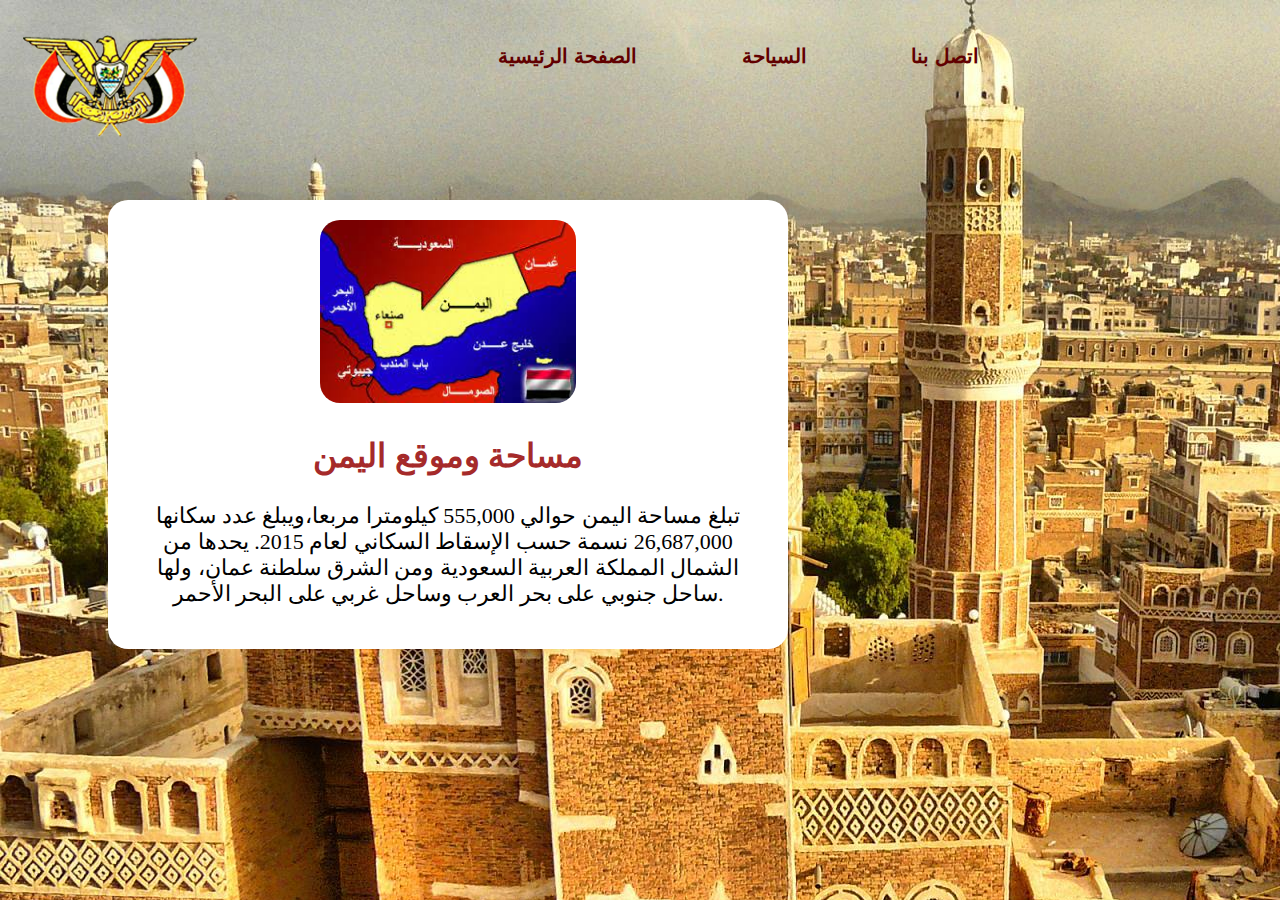
<file: index.html>
<!DOCTYPE html>
<html lang="en">
<head>
    <meta charset="UTF-8">
    <meta http-equiv="X-UA-Compatible" content="IE=edge">
    <meta name="viewport" content="width=device-width, initial-scale=1.0">
    <title>الرئيسية</title>
    <link rel="stylesheet" href="css/style.css">
</head>
<body>

    <div class="logo">
        <img class="bird" src="img/الطير.png">
    </div>
    <div class="list">
        <ul>
            
            <li><a href="index.html"> الصفحة الرئيسية </a></li>
            <li><a href="tourist.html">السياحة</a></li>
            <li><a href="contact.html">اتصل بنا</a></li>
                    
                
                </ul>
    
       </div>
        
   
   <div class="about-yemen">
       <img class="map" src="img/map2.jpg">
      <h2>مساحة وموقع اليمن    </h2>
   <p>تبلغ مساحة اليمن حوالي 555,000 كيلومترا مربعا،ويبلغ عدد سكانها 26,687,000 نسمة حسب الإسقاط السكاني لعام 2015. يحدها  من الشمال المملكة العربية السعودية ومن الشرق سلطنة عمان، ولها ساحل جنوبي على بحر العرب وساحل غربي على البحر الأحمر.
    <br>
   </p>

</div>
 
</body>
</html>
</file>
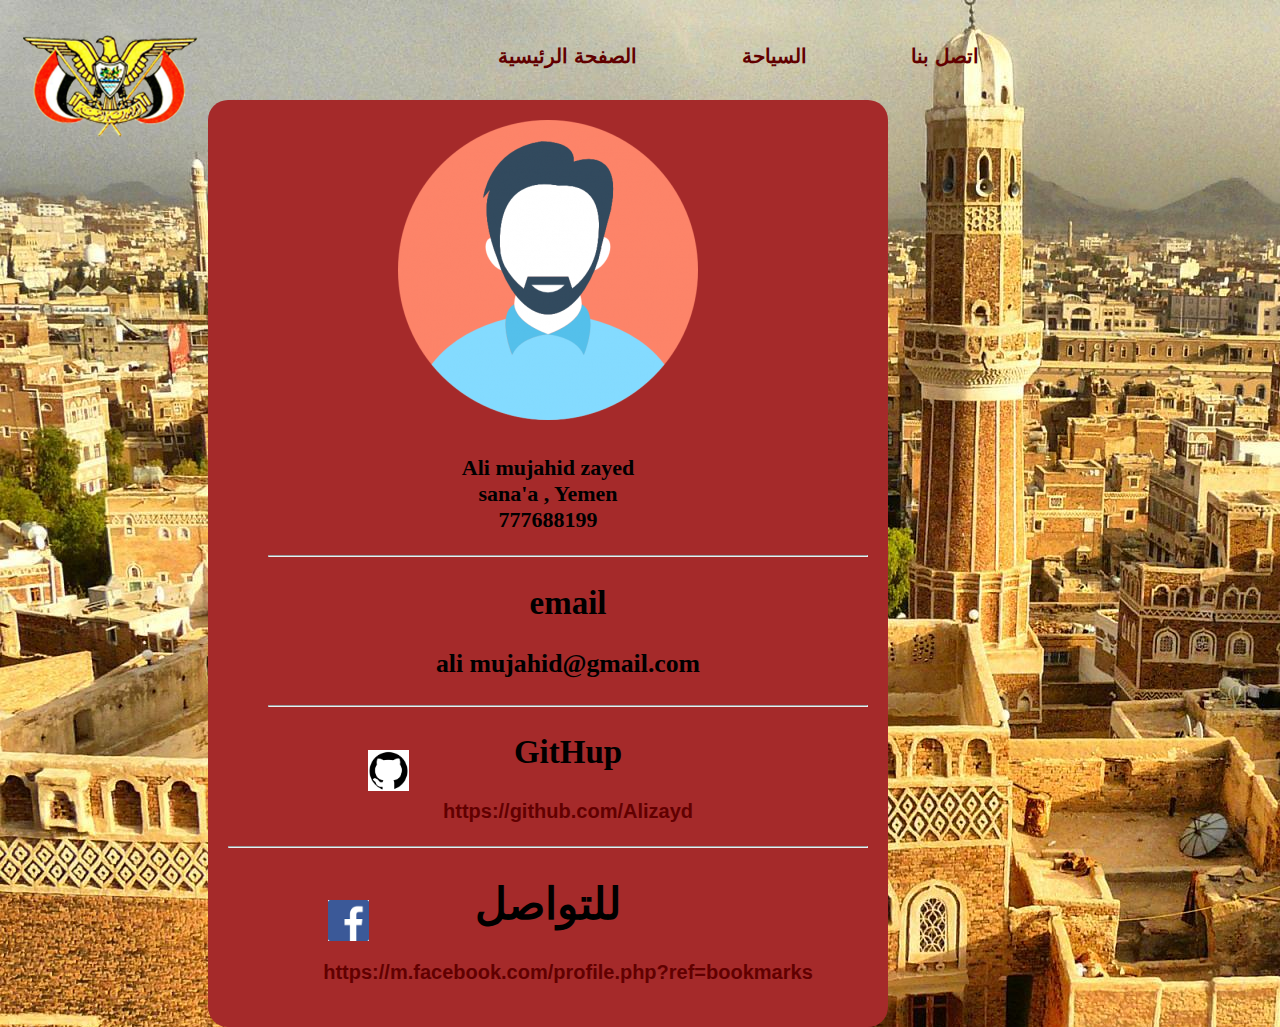
<file: contact.html>
<!DOCTYPE html>
<html lang="en">

<head>
  <meta charset="UTF-8">
  <meta http-equiv="X-UA-Compatible" content="IE=edge">
  <meta name="viewport" content="width=device-width, initial-scale=1.0">
  <title>اتصل بنا</title>
  <link rel="stylesheet" href="css/style.css">
</head>

<body>
  <div class="logo">
    <img class="bird" src="img/الطير.png">
  </div>
  <div class="list">
    <ul>
        
        <li><a href="index.html"> الصفحة الرئيسية </a></li>
        <li><a href="tourist.html">السياحة</a></li>
        <li><a href="contact.html">اتصل بنا</a></li>
                
            
            </ul>

   </div>

<div class="x">
  
  <img src="img/user.png">
  <h4>Ali mujahid zayed<br>

    sana'a  , Yemen<br>
   777688199<br>
   
   <ul>
   <hr>
    <h2 class="k">email</h2>
    <h3>ali mujahid@gmail.com</h3>
    <hr>
    <h2 class="k">GitHup</h2>
   <div class="logo"> <img class="yl" src="img/images.png">
  </div>
  
  <li> <a href ="https://github.com/Alizayd">  https://github.com/Alizayd</a></li> 
  </ul>


    <hr>
    <h1>للتواصل</h1>
    <div class="v">
     
<ul>
  <li > <a href="https://m.facebook.com/profile.php?ref=bookmarks">https://m.facebook.com/profile.php?ref=bookmarks</a></li>

</ul>


    </div>
      <div>
        <div class="logo">
          <img class="tv" src="img/fis.png">
        
      </div>
  
      </div>
     
    

</div>
</body>

</html>
</file>
<file: css/style.css>
body{
    background-image: url(../img/4.jpg);
}

.list{
    margin-top:20px;
    float: left;
    margin-left: 200px;    
}

ul li a{

    text-decoration: none;
    font-size: 20px;
    display: inline;
    margin: 50px;
    font-family:'Franklin Gothic Medium', 'Arial Narrow', Arial, sans-serif;
    font-weight: bold;
    color: rgb(97, 0, 0);
}
ul li{
    list-style: none;
    display: inline;
    margin-top: 50px;
    

 }

 .logo{
     float:left;
     width: 200px;
    
 }

 .bird{
     width: 100%;
 }

 .about-yemen{
     width:50%;
     text-align: center;
     background-color: rgb(255, 255, 255);
     position: absolute;
     top: 200px;
     font-size: 22px;
     padding: 20px;
     border-radius: 20px;
     margin-left: 100px;
     


 }

 h2{
     color: brown;
 }

 .map{
     border-radius: 20px;
     width:40%;
 }

 .parent{
     width: 100%;
     position: absolute;
     top: 250px;
     background-color: white;
     border-radius: 20px;
     text-align: center;
 }
 .child{
     margin: 1%;
     width: calc(94% / 3);
     float: left;
 }

 .img-tourist{
     width: 100%;
     height: 300px
 }
 .x{
    
        width:50%;
        text-align: center;
        background-color:brown;
        position: absolute;
        top: 100px;
        font-size: 22px;
        padding: 20px;
        border-radius: 20px;
        margin-left: 200px;
        color: rgb(0, 0, 0);

 }
 .k{
     color: rgb(0, 0, 0);
 }
 .tv{
    
     width: 6%;
     position: absolute;
     top:800px;
    
    
     
 }
 .gh{
    width: 100%;
    position: absolute;
    top: 250px;
    background-color: white;
    border-radius: 20px;
    text-align: center;
 }
 .yl{
    width: 6%;
    position: absolute;
    top:650px; 
 }
</file>
